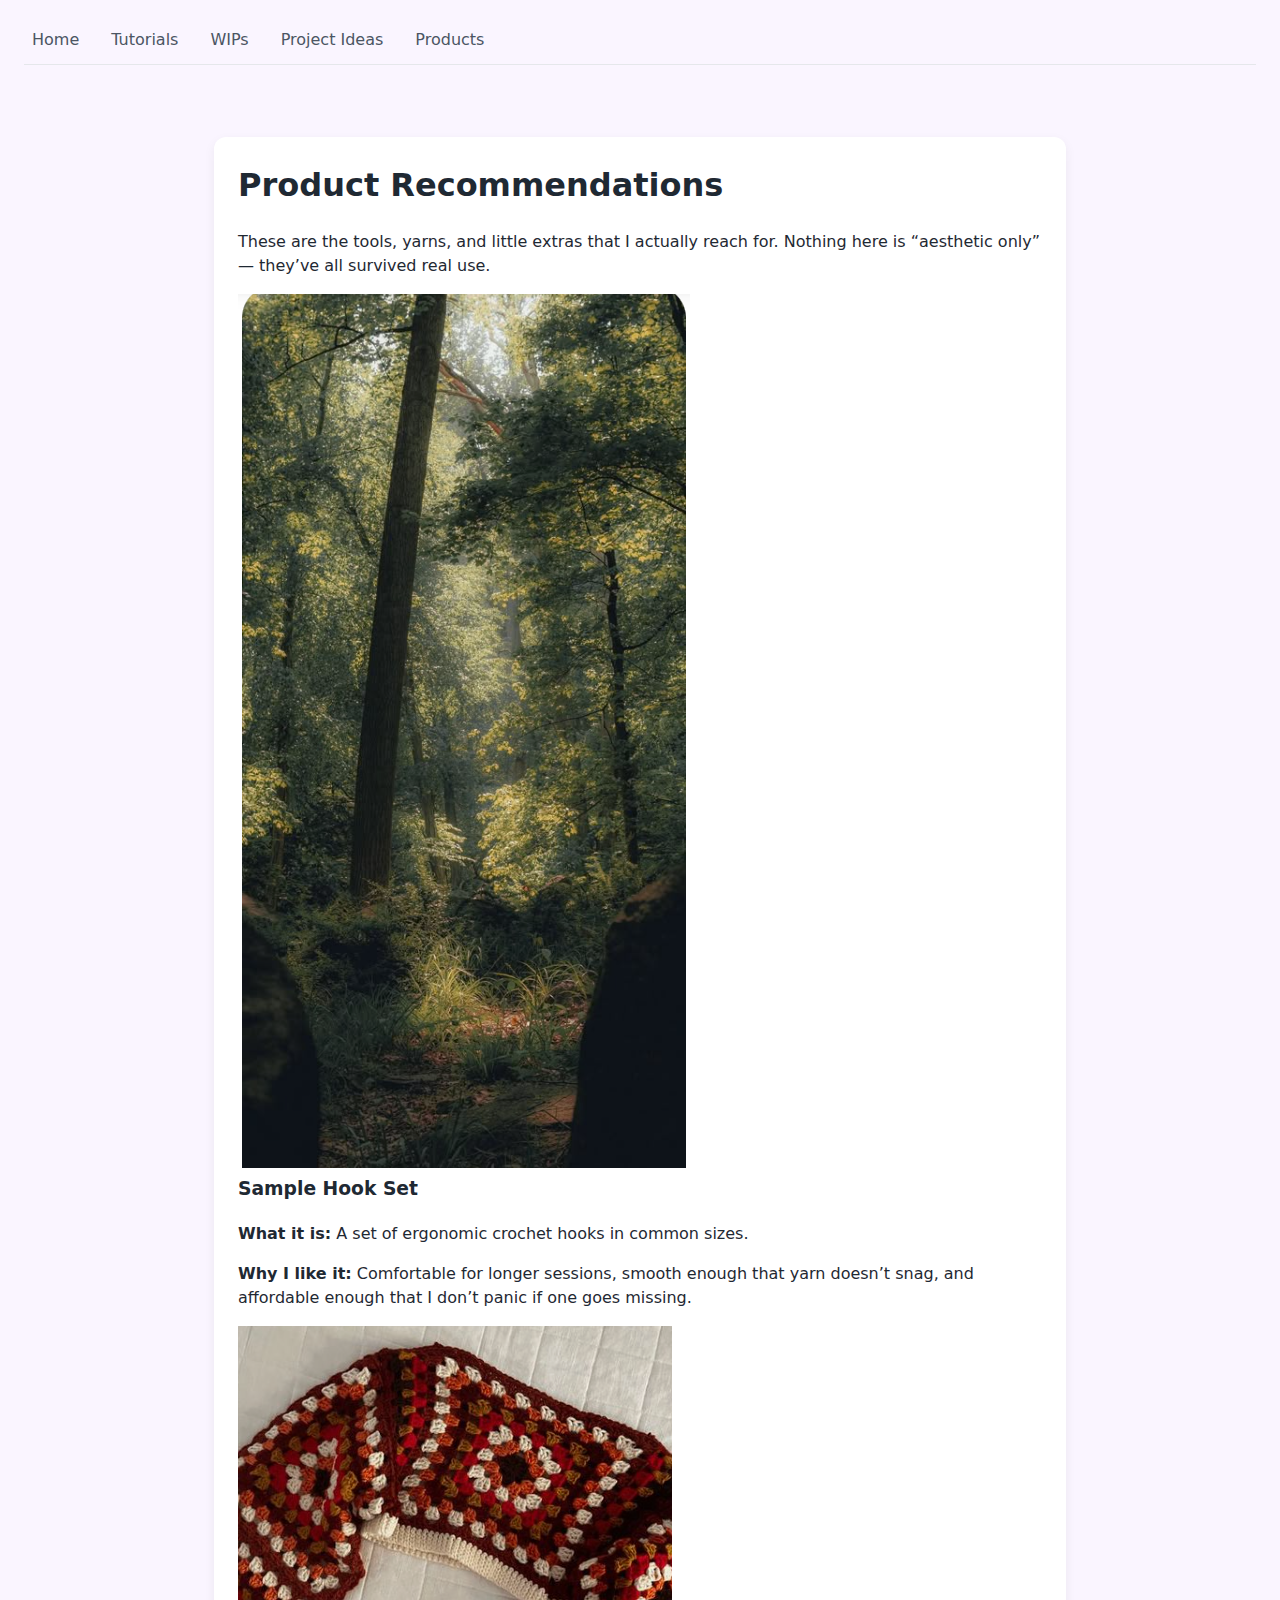
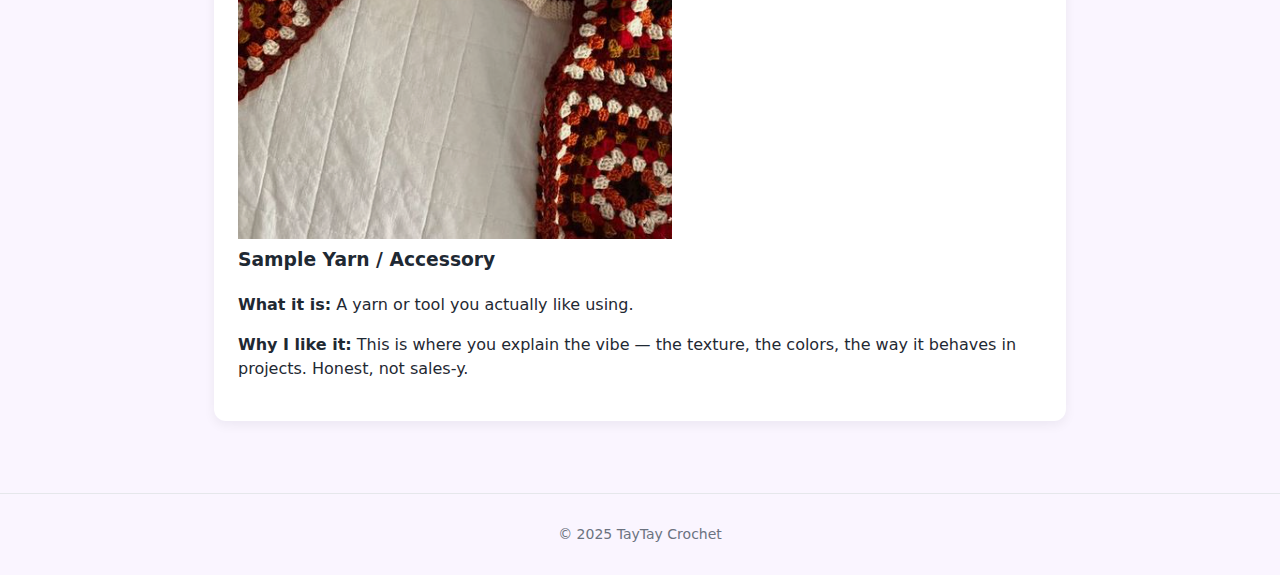
<file: Product Recommendations.html>
<!DOCTYPE html>
<html lang="en">
<head>
  <meta charset="UTF-8" />
  <meta name="viewport" content="width=device-width, initial-scale=1" />
  <title>TayTay Crochet — PAGE NAME</title>
  <link rel="stylesheet" href="assets/css/styles.css" />
</head>

<body>

  <header>
    <nav class="main-nav">
      <a href="index.html">Home</a>
      <a href="Tutorials.html">Tutorials</a>
      <a href="WIPs.html">WIPs</a>
      <a href="Project Ideas.html">Project Ideas</a>
      <a href="Product Recommendations.html">Products</a>
    </nav>
  </header>

  <main>
    <section>
      <h1>Product Recommendations</h1>
      <p>
        These are the tools, yarns, and little extras that I actually reach for.
        Nothing here is “aesthetic only” — they’ve all survived real use.
      </p>
  
      <div class="gallery-grid">
        <!-- Product 1 -->
        <article class="item-card">
          <img
            src="assets/images/website background.png"
            alt="Sample crochet product"
            class="item-image"
          />
          <h3>Sample Hook Set</h3>
          <p><strong>What it is:</strong> A set of ergonomic crochet hooks in common sizes.</p>
          <p>
            <strong>Why I like it:</strong> Comfortable for longer sessions, smooth enough that
            yarn doesn’t snag, and affordable enough that I don’t panic if one goes missing.
          </p>
        </article>
  
        <!-- Product 2 -->
        <article class="item-card">
          <img
            src="assets/images/Screen Shot 2025-09-16 at 8.22.59 PM.png"
            alt="Sample yarn or accessory"
            class="item-image"
          />
          <h3>Sample Yarn / Accessory</h3>
          <p><strong>What it is:</strong> A yarn or tool you actually like using.</p>
          <p>
            <strong>Why I like it:</strong> This is where you explain the vibe — the texture,
            the colors, the way it behaves in projects. Honest, not sales-y.
          </p>
        </article>
  
        <!-- Add more product cards as you discover favorites -->
      </div>
    </section>
  </main>
  

  <footer>
    <p>© 2025 TayTay Crochet</p>
  </footer>

  <script src="assets/js/main.js"></script>

</body>
</html>
</file>
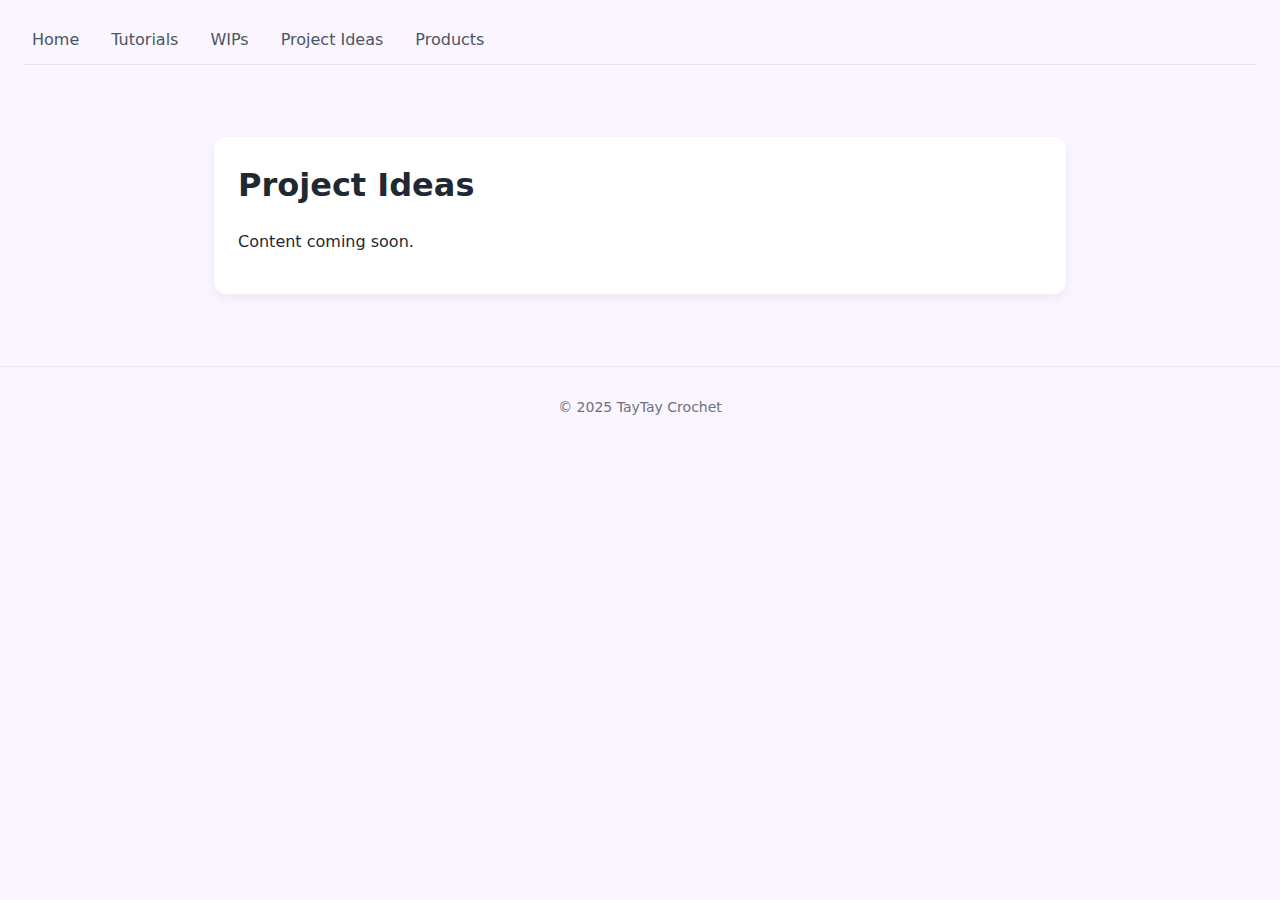
<file: Project Ideas.html>
<!DOCTYPE html>
<html lang="en">
<head>
  <meta charset="UTF-8" />
  <meta name="viewport" content="width=device-width, initial-scale=1" />
  <title>TayTay Crochet — PAGE NAME</title>
  <link rel="stylesheet" href="assets/css/styles.css" />
</head>

<body>

  <header>
    <nav class="main-nav">
      <a href="index.html">Home</a>
      <a href="Tutorials.html">Tutorials</a>
      <a href="WIPs.html">WIPs</a>
      <a href="Project Ideas.html">Project Ideas</a>
      <a href="Product Recommendations.html">Products</a>
    </nav>
  </header>

  <main>
    <section>
      <h1>Project Ideas</h1>
      <p>Content coming soon.</p>
    </section>
  </main>

  <footer>
    <p>© 2025 TayTay Crochet</p>
  </footer>

  <script src="assets/js/main.js"></script>

</body>
</html>
</file>
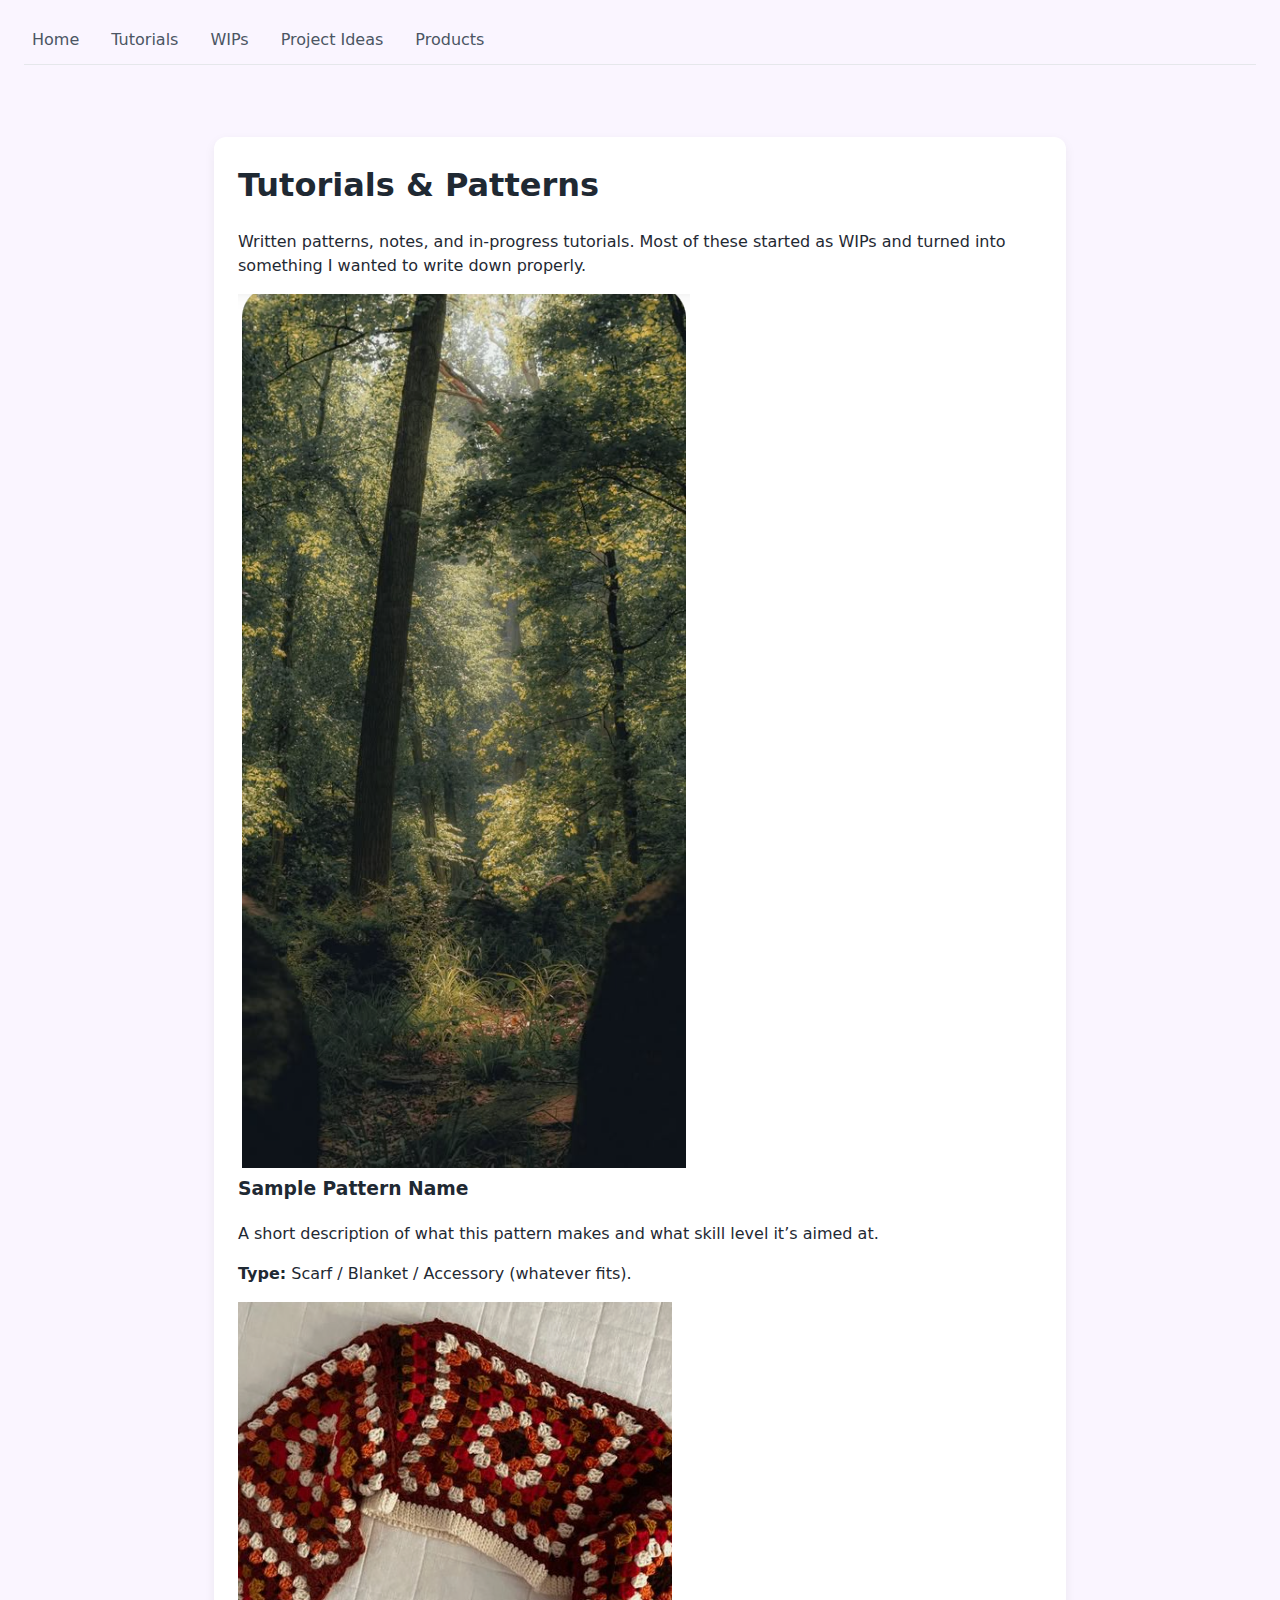
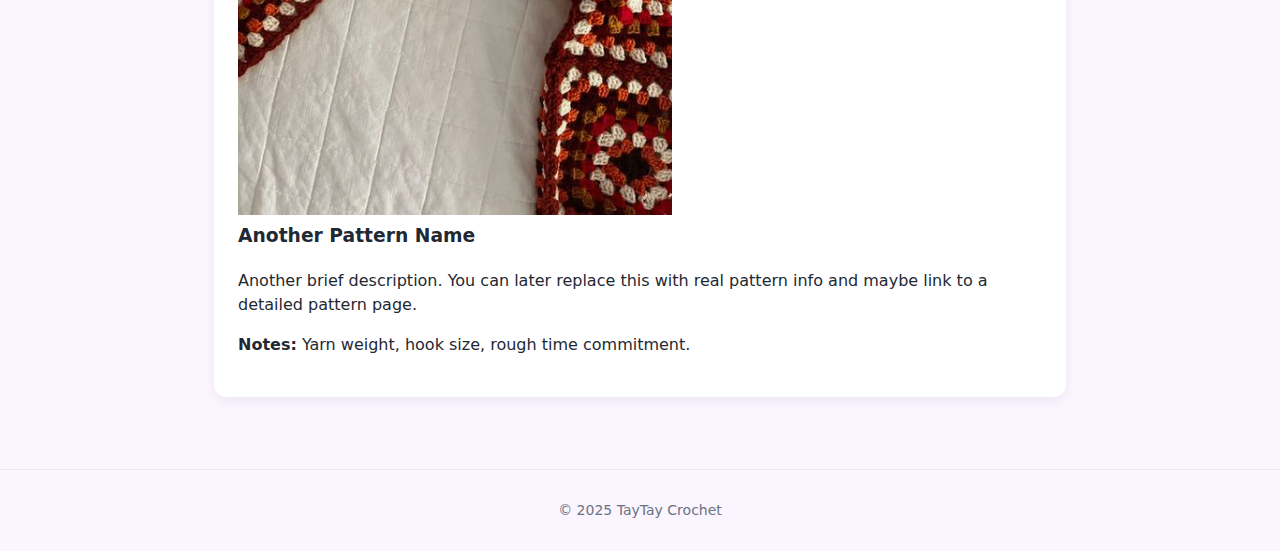
<file: Tutorials.html>
<!DOCTYPE html>
<html lang="en">
<head>
  <meta charset="UTF-8" />
  <meta name="viewport" content="width=device-width, initial-scale=1" />
  <title>TayTay Crochet — PAGE NAME</title>
  <link rel="stylesheet" href="assets/css/styles.css" />
</head>

<body>

  <header>
    <nav class="main-nav">
      <a href="index.html">Home</a>
      <a href="Tutorials.html">Tutorials</a>
      <a href="WIPs.html">WIPs</a>
      <a href="Project Ideas.html">Project Ideas</a>
      <a href="Product Recommendations.html">Products</a>
    </nav>
  </header>

  <main>
    <section>
      <h1>Tutorials & Patterns</h1>
      <p>
        Written patterns, notes, and in-progress tutorials. Most of these started as WIPs
        and turned into something I wanted to write down properly.
      </p>
  
      <div class="gallery-grid">
        <!-- Tutorial 1 -->
        <article class="item-card">
          <img src="assets/images/website background.png" alt="Sample tutorial project" class="item-image" />
          <h3>Sample Pattern Name</h3>
          <p>
            A short description of what this pattern makes and what skill level it’s aimed at.
          </p>
          <p><strong>Type:</strong> Scarf / Blanket / Accessory (whatever fits).</p>
        </article>
  
        <!-- Tutorial 2 -->
        <article class="item-card">
          <img src="assets/images/Screen Shot 2025-09-16 at 8.22.59 PM.png" alt="Another sample pattern" class="item-image" />
          <h3>Another Pattern Name</h3>
          <p>
            Another brief description. You can later replace this with real pattern info and
            maybe link to a detailed pattern page.
          </p>
          <p><strong>Notes:</strong> Yarn weight, hook size, rough time commitment.</p>
        </article>
  
        <!-- Add more tutorials here as you document them -->
      </div>
    </section>
  </main>
  

  <footer>
    <p>© 2025 TayTay Crochet</p>
  </footer>

  <script src="assets/js/main.js"></script>

</body>
</html>
</file>
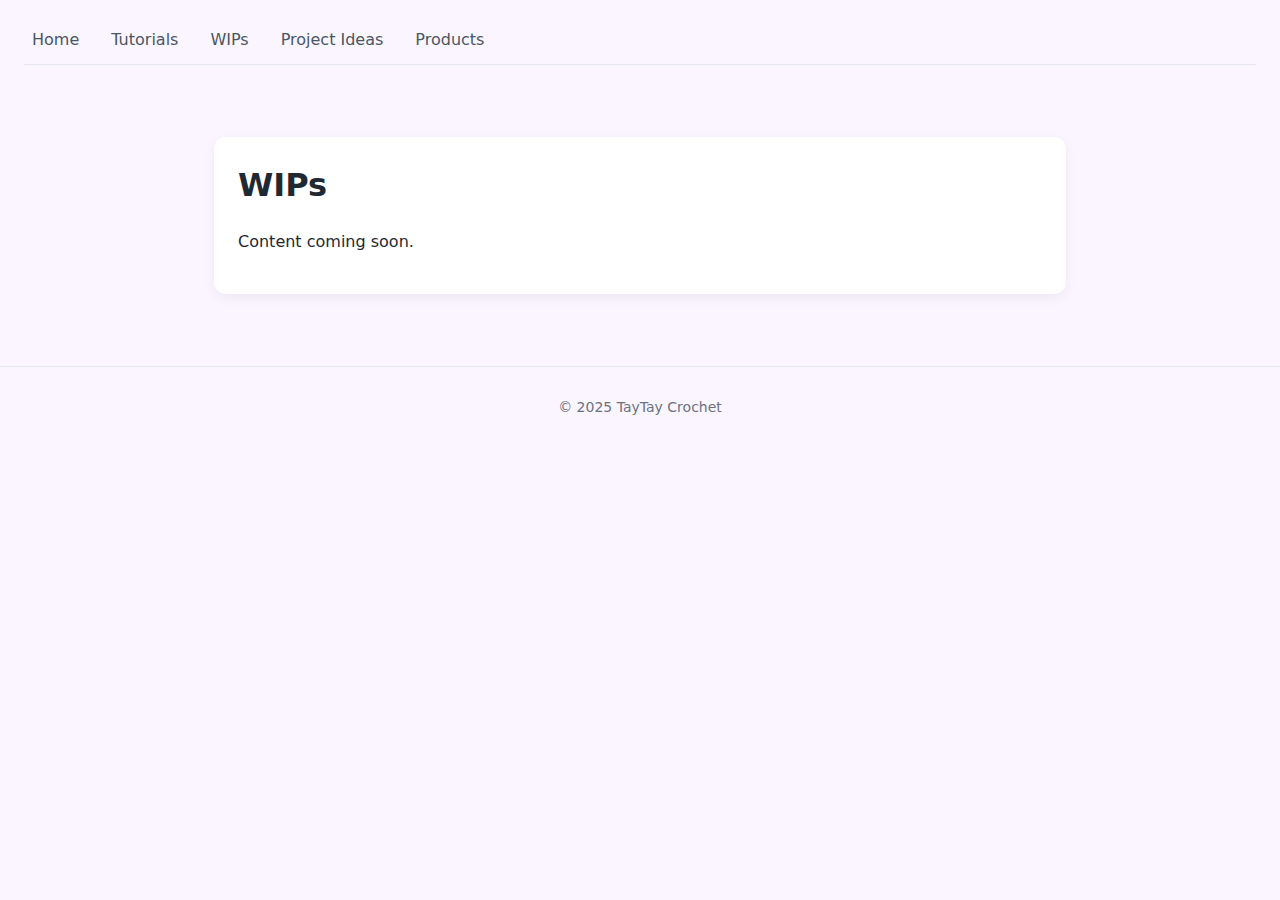
<file: WIPs.html>
<!DOCTYPE html>
<html lang="en">
<head>
  <meta charset="UTF-8" />
  <meta name="viewport" content="width=device-width, initial-scale=1" />
  <title>TayTay Crochet — PAGE NAME</title>
  <link rel="stylesheet" href="assets/css/styles.css" />
</head>

<body>

  <header>
    <nav class="main-nav">
      <a href="index.html">Home</a>
      <a href="Tutorials.html">Tutorials</a>
      <a href="WIPs.html">WIPs</a>
      <a href="Project Ideas.html">Project Ideas</a>
      <a href="Product Recommendations.html">Products</a>
    </nav>
  </header>

  <main>
    <section>
      <h1>WIPs</h1>
      <p>Content coming soon.</p>
    </section>
  </main>

  <footer>
    <p>© 2025 TayTay Crochet</p>
  </footer>

  <script src="assets/js/main.js"></script>

</body>
</html>
</file>
<file: assets/css/styles.css>
/* === Global Reset & Base Styles === */
* {
    box-sizing: border-box;
  }
  
  html, body {
    margin: 0;
    padding: 0;
  }
  
  body {
    font-family: system-ui, -apple-system, BlinkMacSystemFont, "Segoe UI", sans-serif;
    line-height: 1.5;
    background-color: #faf5ff; /* very light lavender */
    color: #1f2933;            /* dark gray/blue */
  }
  
  /* === Layout Containers === */
  header,
  footer {
    padding: 1rem 1.5rem;
  }
  
  main {
    padding: 1.5rem;
    max-width: 900px;
    margin: 0 auto; /* center main content */
  }
  
  /* === Navigation === */
  .main-nav {
    display: flex;
    gap: 1rem;
    align-items: center;
    justify-content: flex-start;
    padding: 0.5rem 0;
    border-bottom: 1px solid #e5e7eb;
  }
  
  .main-nav a {
    text-decoration: none;
    color: #4b5563;
    font-weight: 500;
    padding: 0.25rem 0.5rem;
    border-radius: 0.375rem;
  }
  
  .main-nav a:hover {
    background-color: #ede9fe; /* soft purple hover */
    color: #111827;
  }
  
  /* === Hero Section === */
  .hero {
    margin-top: 2rem;
    padding: 2rem 1.5rem;
    background: white;
    border-radius: 0.75rem;
    box-shadow: 0 10px 25px rgba(15, 23, 42, 0.08);
  }
  
  .hero h1 {
    margin-top: 0;
    font-size: 2rem;
    margin-bottom: 0.75rem;
  }
  
  .hero p {
    margin: 0;
    color: #4b5563;
  }
  
  /* === Generic Section Styling === */
  section {
    margin-top: 2rem;
    background: white;
    padding: 1.5rem;
    border-radius: 0.75rem;
    box-shadow: 0 4px 12px rgba(15, 23, 42, 0.06);
  }
  
  section h1,
  section h2,
  section h3 {
    margin-top: 0;
  }
  
  /* === Footer === */
  footer {
    margin-top: 3rem;
    border-top: 1px solid #e5e7eb;
    text-align: center;
    font-size: 0.875rem;
    color: #6b7280;
  }
  
  /* === Responsive tweaks === */
  @media (max-width: 640px) {
    main {
      padding: 1rem;
    }
  
    .main-nav {
      flex-wrap: wrap;
    }
  }
</file>
